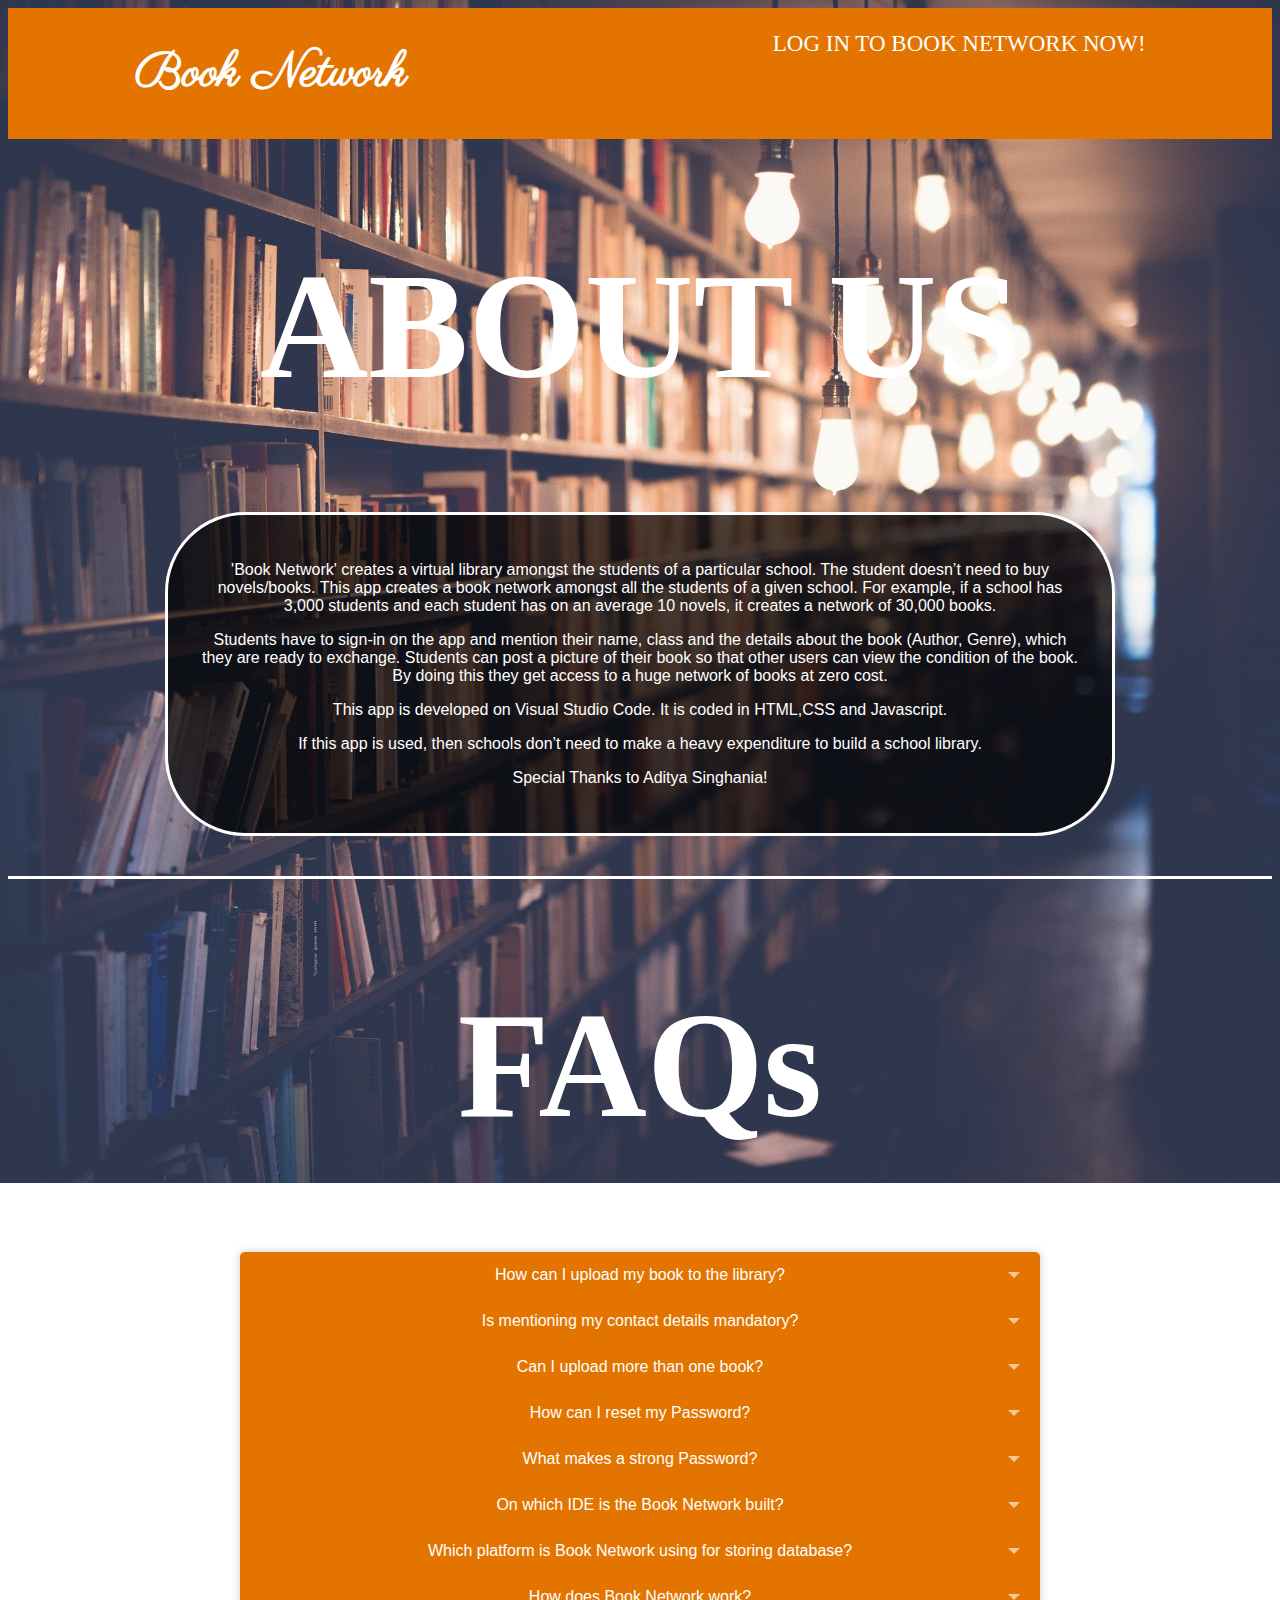
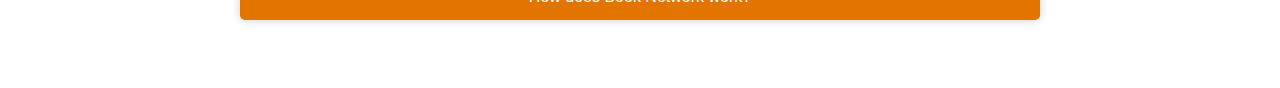
<file: index.html>
<!DOCTYPE html>
<html lang="en">

<head>
    <meta charset="UTF-8" />
    <meta name="viewport" content="width=device-width, initial-scale=1.0" />
    <title>About Us</title>
    <link href="https://fonts.googleapis.com/css2?family=Noto+Sans+JP&display=swap" rel="stylesheet">
    <link href="https://fonts.googleapis.com/css2?family=Parisienne&display=swap" rel="stylesheet">
    <link href="https://fonts.googleapis.com/css2?family=Miniver&display=swap" rel="stylesheet">
    <link href="https://fonts.googleapis.com/css2?family=Grand+Hotel&display=swap" rel="stylesheet">
    <link href="https://fonts.googleapis.com/css2?family=Parisienne&display=swap" rel="stylesheet">
    <link href="https://fonts.googleapis.com/css2?family=Miniver&display=swap" rel="stylesheet">
    <link href="https://fonts.googleapis.com/css2?family=Grand+Hotel&display=swap" rel="stylesheet">
    <link rel="stylesheet" href="index.css" />
</head>

<body>
    <header>
        <div class="container">
            <h1 class="logo">Book Network</h1>
            <nav>
                <ul>
                    <li><a class="btn btn1" href="main_page.html">Log in to Book Network now!</a></li>
                </ul>
            </nav>
        </div>
    </header>
    <center>

        <h1 class="aboutUs-text">ABOUT US</h1>


        <div class="text-para">


            <p>

                'Book Network' creates a virtual library amongst the students of a particular school. The student doesn’t need to buy novels/books. This app creates a book network amongst all the students of a given school. For example, if a school has 3,000 students
                and each student has on an average 10 novels, it creates a network of 30,000 books.

            </p>
            <p>
                Students have to sign-in on the app and mention their name, class and the details about the book (Author, Genre), which they are ready to exchange. Students can post a picture of their book so that other users can view the condition of the book. By doing
                this they get access to a huge network of books at zero cost.

            </p>
            <p>
                This app is developed on Visual Studio Code. It is coded in HTML,CSS and Javascript.
            </p>
            <p>
                If this app is used, then schools don’t need to make a heavy expenditure to build a school library.



            </p>
            <p>
                Special Thanks to Aditya Singhania!


            </p>



        </div>
        <br>
        <h1 class="boder-abc"></h1>
        <!-- start -->
        <h1 class="aboutUs-text">FAQs</h1>
        <div class="accordion">
            <div>
                <input type="radio" name="example_accordion" id="section1" class="accordion__input">
                <label for="section1" class="accordion__label">How can I upload my book to the library?</label>
                <div class="accordion__content">
                    <p>How can I upload my book to the library?</p>
                    <p>
                        Navigate to the 'Add Book' screen, fill the form , mentioning the title of the book, author, genre, a picture of the cover page to show the condition of the book, your review (optional). Additional space is provided for any other information. The second
                        section of the form regarding the owner's credentials includes- your name, class-section and mobile number. Submit the form by clicking on the button.
                    </p>
                </div>
            </div>

            <div>
                <input type="radio" name="example_accordion" id="section2" class="accordion__input">
                <label for="section2" class="accordion__label">Is mentioning my contact details mandatory?</label>
                <div class="accordion__content">
                    <p>Is mentioning my contact details mandatory?</p>
                    <p>
                        Yes, it is mandatory to mention your name, class-section and contact details.
                    </p>
                </div>
            </div>
            <div>
                <input type="radio" name="example_accordion" id="section3" class="accordion__input">
                <label for="section3" class="accordion__label">Can I upload more than one book?</label>
                <div class="accordion__content">
                    <p>Can I upload more than one book?</p>
                    <p>
                        Yes, you can upload more than one book.
                    </p>
                </div>
            </div>

            <div>
                <input type="radio" name="example_accordion" id="section4" class="accordion__input">
                <label for="section4" class="accordion__label">How can I reset my Password?</label>
                <div class="accordion__content">
                    <p>How can I reset my Password?</p>
                    <p>
                        To reset your password, click on forgot password. A verification email will be sent to your registered email address. Set a new password. Remember to choose a strong password.
                    </p>
                </div>
            </div>

            <div>
                <input type="radio" name="example_accordion" id="section5" class="accordion__input">
                <label for="section5" class="accordion__label">What makes a strong Password?</label>
                <div class="accordion__content">
                    <p>What makes a strong Password?</p>
                    <p>
                        A strong password consists of at least six characters (the more the characters, the stronger the password). A strong password should be a combination of characters such as commas, percent signs, parentheses, upper-case letters, lower-case letters and
                        numbers. Don't use commonly used passwords such as '123456' or '111111'.
                    </p>
                </div>
            </div>

            <div>
                <input type="radio" name="example_accordion" id="section6" class="accordion__input">
                <label for="section6" class="accordion__label">On which IDE is the Book Network built?</label>
                <div class="accordion__content">
                    <p>On which IDE is the Book Network built? </p>
                    <p>
                        Book Network is built on Visual Studio Code. It is programmed on Hyper Text Markup Language (HTML), Cascading Style Sheet(CSS) and JavaScript (JS).
                    </p>
                </div>
            </div>

            <div>
                <input type="radio" name="example_accordion" id="section7" class="accordion__input">
                <label for="section7" class="accordion__label">Which platform is Book Network using for storing database?</label>
                <div class="accordion__content">
                    <p>Which platform does Book Network use for storing database?</p>
                    <p>
                        We use Firebase for storing database. Firebase provides developers with a variety of tools and services to help them develop quality apps, grow their user base, and earn profit. It is built on Google's infrastructure.
                    </p>
                </div>
            </div>

            <div>
                <input type="radio" name="example_accordion" id="section8" class="accordion__input">
                <label for="section8" class="accordion__label">How does Book Network work?</label>
                <div class="accordion__content">
                    <p>How does Book Network work?</p>
                    <p>
                        You can simply sign-in on the app and mention your name, class and the details about the book which you are ready to exchange. You can post the picture of your book so that other users can view the condition of the book. By doing this you get access to
                        a huge network of books at zero cost. Now choose your favourite book. You can leave a message or call the owner of the book on their mobile. If both of you are willing to exchange, then during recess, you can exchange your book.
                        Viola! And this is how you share the joy of reading with your schoolmates... Happy Reading!!
                    </p>
                </div>
            </div>

        </div>
        <!-- end -->
    </center>
    <footer style="color: white; text-align: center;">
        <p>Copyright &copy;
            <script>
                document.write(new Date().getFullYear());
            </script>, Book Network <br> Based on Samriddhi's idea... Special Thanks to Aditya Singhania!
        </p>
    </footer>
</body>


</html>
</file>
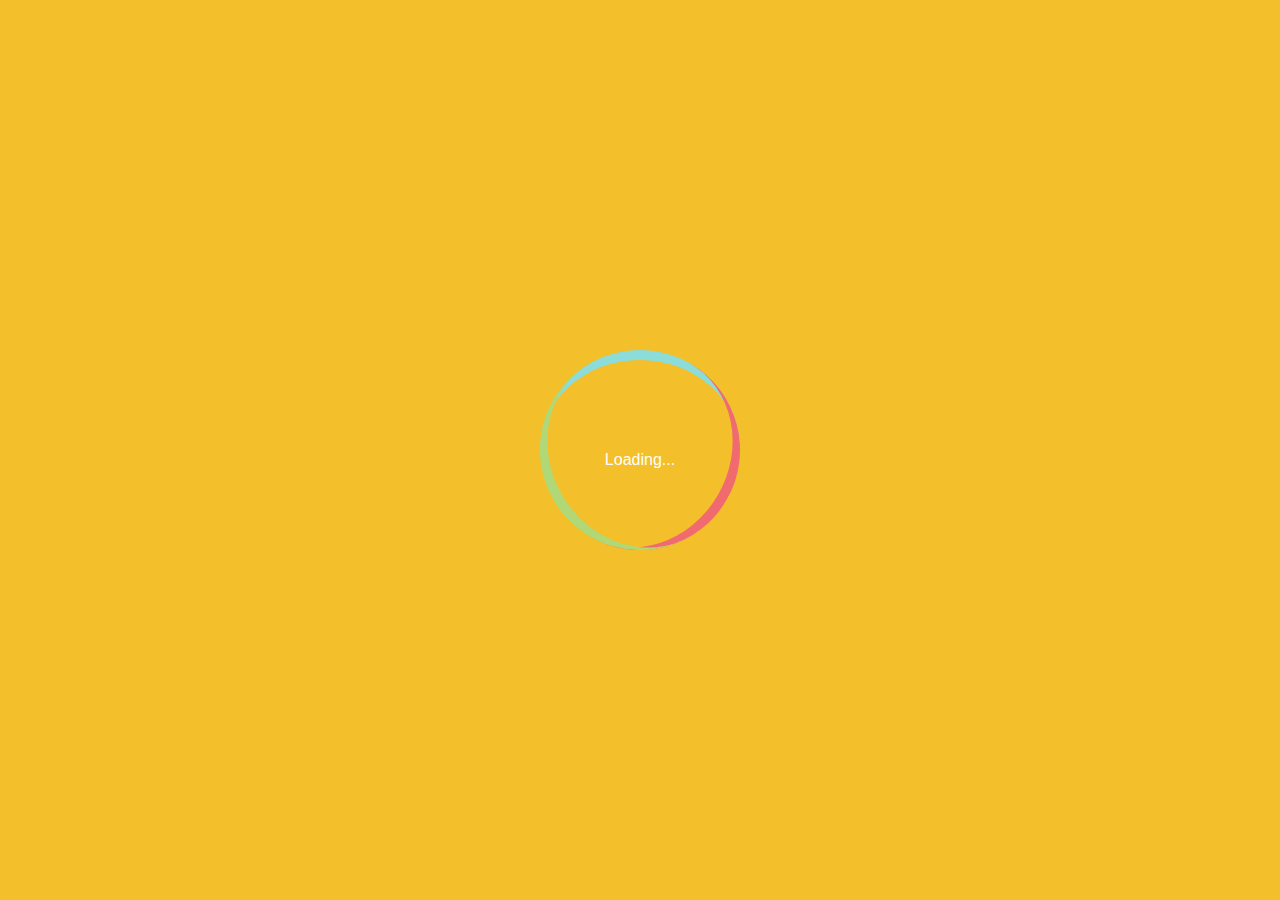
<file: loading_page.html>
<!DOCTYPE html>
<html lang="en" dir="ltr">
  <head>
    <meta charset="utf-8">
    <title></title>
    <link rel="stylesheet" href="loading_page.css">
  </head>
  <body>
      <script src="loading_page.js">
          
      </script>
    <div class="loading">
      <span>Loading...</span>
    </div>
  </body>
</html>
</file>
<file: index.css>
@import url('https://fonts.googleapis.com/css?family=Work+Sans:400,600');


header {
    background: #E37400;

}

header::after {
    content: '';
    display: table;
    clear: both;
}

nav {
    float: right;
}

nav ul {
    margin: 0;
    padding: 0;
    list-style: none;
}



nav li {
    display: inline-block;
    margin-left: 70px;
    padding-top: 23px;
    position: relative;
}

nav a {
    color: #ffffff;
    text-decoration: none;
    text-transform: uppercase;
    font-size: 23px;
}

nav a:hover {
    color: #000;
}

nav a::before {
    content: '';
    display: block;
    height: 5px;
    background-color: #444;
    position: absolute;
    top: 0;
    width: 0%;
    transition: all ease-in-out 250ms;
}

nav a:hover::before {
    width: 100%;
}

.logo {
    font-family: 'Parisienne', cursive;
    color: white;
    font-size: 48px;
    text-align: center;
    float: left;
    padding: 1px;
}

.container{
    width: 80%;
    margin: 0 auto;
}

body{
    background-image: url('add_book_cover.jpg');
    background-size:cover;
    background-repeat:no-repeat;
    background-attachment:fixed;
}

.text-para{
    background-color: rgba(0,0,0,0.7);
    width:70%;
    border:3px white solid;
    padding:30px;
    border-radius: 80px;
    color: white;
    font-family: "Monument Extended", Arial, Helvetica, sans-serif;
}

.main{
    height:700px;
    
}
.aboutUs-text{
    color:white;
    
    left: 50%;
   font-size: 150px;
    color:white;
    text-align:center;
    vertical-align:middle;
}

.accordion {
    max-width: 800px;
    box-shadow: 0 0 10px rgba(0, 0, 0, 0.2);
    border-radius: 5px;
    overflow: hidden;
    font-family: "Quicksand", sans-serif;
    background: #E37400;
  }
  
  .accordion__label,
  .accordion__content {
    padding: 14px 20px;
  }
  
  .accordion__label {
    display: block;
    color: #ffffff;
    font-weight: 500;
    cursor: pointer;
    position: relative;
    transition: background 0.1s;
  }
  
  .accordion__label:hover {
    background: rgba(0, 0, 0, 0.1);
  }
  
  .accordion__label::after {
    content: "";
    position: absolute;
    top: 50%;
    transform: translateY(-50%);
    right: 20px;
    width: 12px;
    height: 6px;
    background-image: url('data:image/svg+xml;utf8,<svg width="100" height="50" xmlns="http://www.w3.org/2000/svg"><polygon points="0,0 100,0 50,50" style="fill:%23FFFFFF99;" /></svg>');
    background-size: contain;
    transition: transform 0.4s;
  }
  
  .accordion__content {
    background: #ffffff;
    line-height: 1.6;
    font-size: 0.85em;
    display: none;
    color: black;
  }
  
  .accordion__input {
    display: none;
  }
  
  .accordion__input:checked ~ .accordion__content {
    display: block;
  }
  
  .accordion__input:checked ~ .accordion__label::after {
    transform: translateY(-50%) rotate(0.5turn);
  }
  .boder-abc{
      width:100%;
      color:white;
      border-bottom: white solid 3px;
  }
</file>
<file: loading_page.css>
body {
    margin: 0;
    padding: 0;
    background: #F3BF2B;
    height: 100vh;
    display: flex;
    align-items: center;
    justify-content: center;
    font-family: "montserrat", sans-serif;
}

.loading {
    width: 200px;
    height: 200px;
    box-sizing: border-box;
    border-radius: 50%;
    border-top: 10px solid #8CDCDA;
    position: relative;
    animation: a1 2s linear infinite;
}

.loading::before,
.loading::after {
    content: '';
    width: 200px;
    height: 200px;
    position: absolute;
    left: 0;
    top: -10px;
    box-sizing: border-box;
    border-radius: 50%;
}

.loading::before {
    border-top: 10px solid #F16A70;
    transform: rotate(120deg);
}

.loading::after {
    border-top: 10px solid #B1D877;
    transform: rotate(240deg);
}

.loading span {
    position: absolute;
    width: 200px;
    height: 200px;
    color: #fff;
    text-align: center;
    line-height: 200px;
    animation: a2 2s linear infinite;
}

@keyframes a1 {
    to {
        transform: rotate(360deg);
    }
}

@keyframes a2 {
    to {
        transform: rotate(-360deg);
    }
}
</file>
